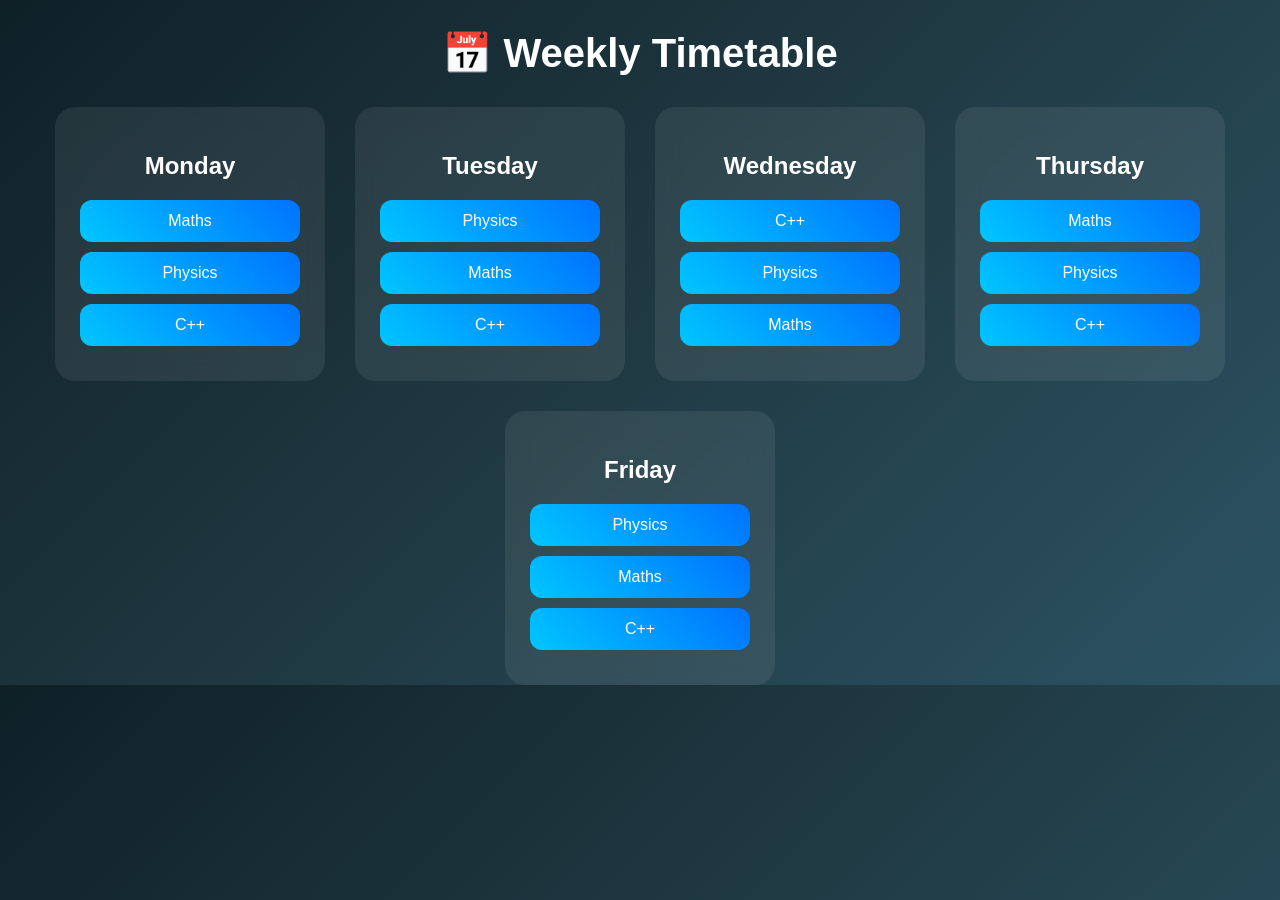
<file: index.html>
<!DOCTYPE html>
<html lang="en">
<head>
    <title>Student Timetable</title>
    <link rel="stylesheet" href="style.css">
</head>
<body>

<h1 class="title">📅 Weekly Timetable</h1>

<div class="grid">

    <div class="day-card">
        <h2>Monday</h2>
        <a href="maths.html" class="subject">Maths</a>
        <a href="physics.html" class="subject">Physics</a>
        <a href="cpp.html" class="subject">C++</a>
    </div>

    <div class="day-card">
        <h2>Tuesday</h2>
        <a href="physics.html" class="subject">Physics</a>
        <a href="maths.html" class="subject">Maths</a>
        <a href="cpp.html" class="subject">C++</a>
    </div>

    <div class="day-card">
        <h2>Wednesday</h2>
        <a href="cpp.html" class="subject">C++</a>
        <a href="physics.html" class="subject">Physics</a>
        <a href="maths.html" class="subject">Maths</a>
    </div>
    <div class="day-card">
        <h2>Thursday</h2>
        <a href="maths.html" class="subject">Maths</a>
        <a href="physics.html" class="subject">Physics</a>
        <a href="cpp.html" class="subject">C++</a>
    </div>
    <div class="day-card">
        <h2>Friday</h2>
        <a href="physics.html" class="subject">Physics</a>
        <a href="maths.html" class="subject">Maths</a>
        <a href="cpp.html" class="subject">C++</a>
    </div>

</div>

</body>
</html>
</file>
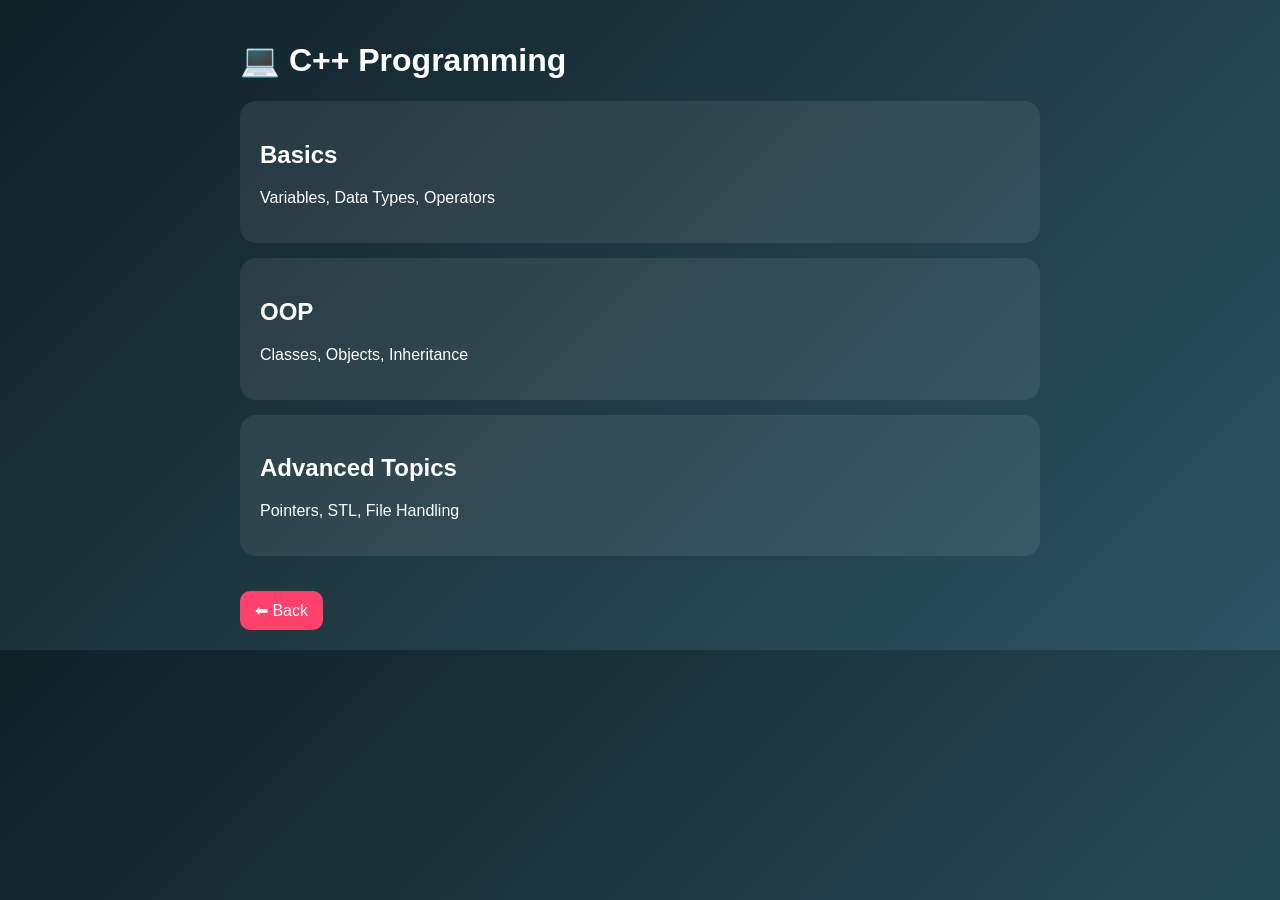
<file: cpp.html>
<!DOCTYPE html>
<html>
<head>
    <title>C++</title>
    <link rel="stylesheet" href="style.css">
</head>
<body>

<div class="container">
    <h1>💻 C++ Programming</h1>

    <div class="card">
        <h2>Basics</h2>
        <p>Variables, Data Types, Operators</p>
    </div>

    <div class="card">
        <h2>OOP</h2>
        <p>Classes, Objects, Inheritance</p>
    </div>

    <div class="card">
        <h2>Advanced Topics</h2>
        <p>Pointers, STL, File Handling</p>
    </div>

    <a href="index.html" class="back">⬅ Back</a>
</div>

</body>
</html>
</file>
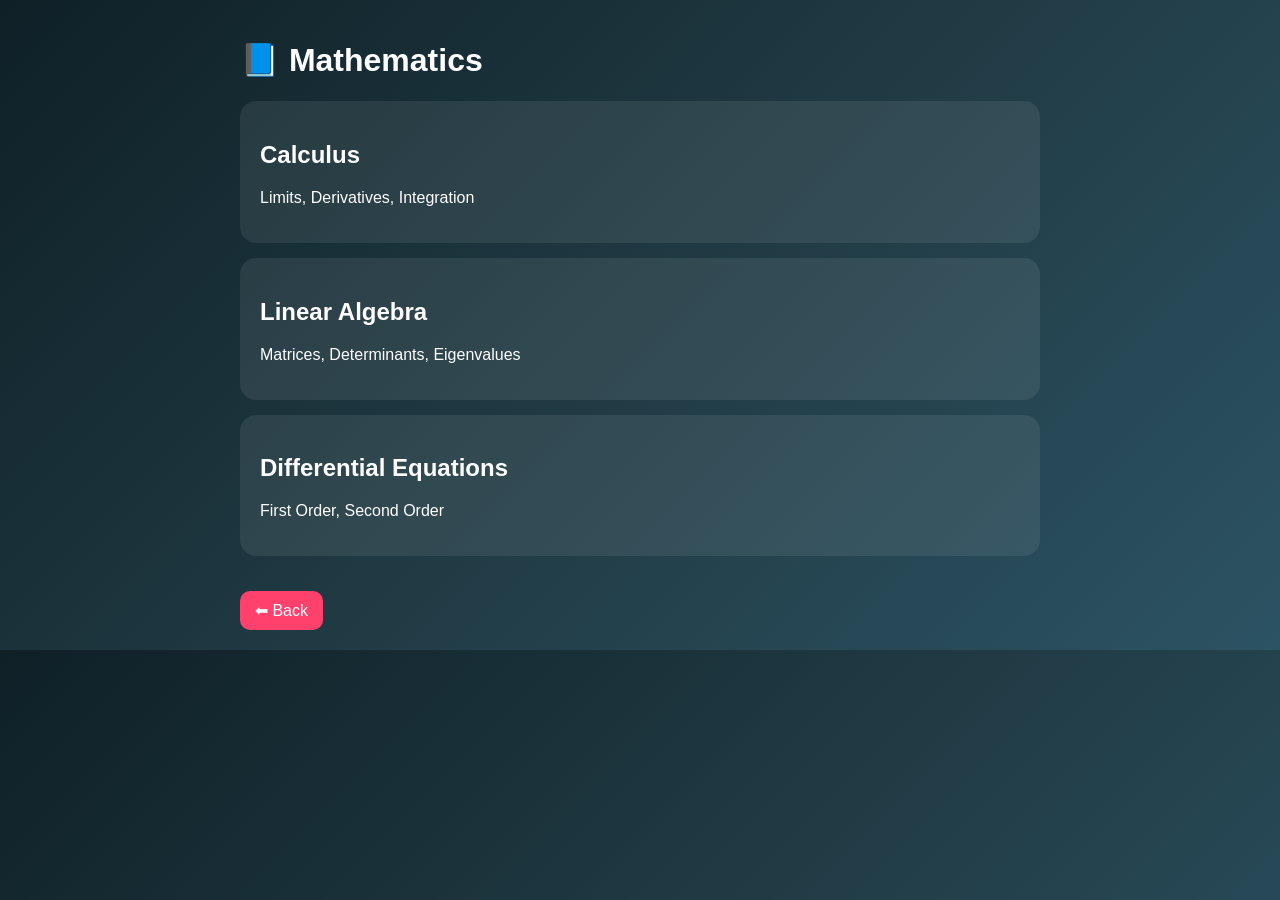
<file: maths.html>
<!DOCTYPE html>
<html>
<head>
    <title>Maths</title>
    <link rel="stylesheet" href="style.css">
</head>
<body>

<div class="container">
    <h1>📘 Mathematics</h1>

    <div class="card">
        <h2>Calculus</h2>
        <p>Limits, Derivatives, Integration</p>
    </div>

    <div class="card">
        <h2>Linear Algebra</h2>
        <p>Matrices, Determinants, Eigenvalues</p>
    </div>

    <div class="card">
        <h2>Differential Equations</h2>
        <p>First Order, Second Order</p>
    </div>

    <a href="index.html" class="back">⬅ Back</a>
</div>

</body>
</html>
</file>
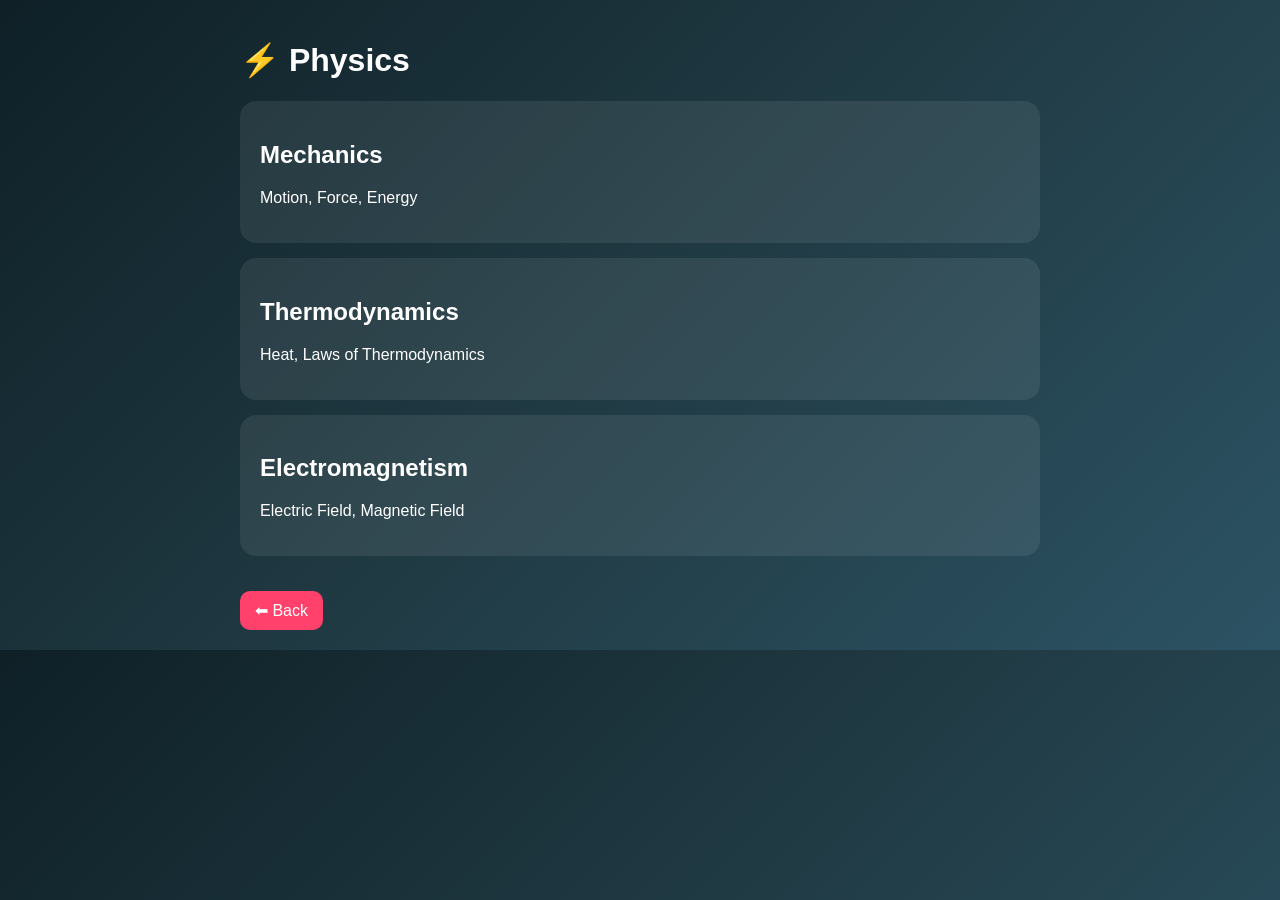
<file: physics.html>
<!DOCTYPE html>
<html>
<head>
    <title>Physics</title>
    <link rel="stylesheet" href="style.css">
</head>
<body>
<div class="container">
    <h1>⚡ Physics</h1>
    <div class="card">
        <h2>Mechanics</h2>
        <p>Motion, Force, Energy</p>
    </div>
    <div class="card">
        <h2>Thermodynamics</h2>
        <p>Heat, Laws of Thermodynamics</p>
    </div>
    <div class="card">
        <h2>Electromagnetism</h2>
        <p>Electric Field, Magnetic Field</p>
    </div>
    <a href="index.html" class="back">⬅ Back</a>
</div>

</body>
</html>
</file>
<file: style.css>
body {
    margin: 0;
    font-family: 'Poppins', sans-serif;
    background: linear-gradient(135deg, #0f2027, #203a43, #2c5364);
    color: white;
}

/* Title */
.title {
    text-align: center;
    margin: 30px 0;
    font-size: 2.5rem;
    animation: fadeIn 1s ease;
}

/* Grid Layout */
.grid {
    display: flex;
    justify-content: center;
    gap: 30px;
    flex-wrap: wrap;
}

/* Day Card */
.day-card {
    background: rgba(255, 255, 255, 0.08);
    backdrop-filter: blur(12px);
    padding: 25px;
    border-radius: 20px;
    width: 220px;
    text-align: center;
    transition: 0.4s;
}

.day-card:hover {
    transform: translateY(-10px) scale(1.05);
    box-shadow: 0 20px 40px rgba(0,0,0,0.4);
}

/* Subject Button */
.subject {
    display: block;
    margin: 10px 0;
    padding: 12px;
    border-radius: 12px;
    text-decoration: none;
    color: white;
    background: linear-gradient(45deg, #00c6ff, #0072ff);
    transition: 0.3s;
}

.subject:hover {
    transform: scale(1.1);
    background: linear-gradient(45deg, #ff7e5f, #feb47b);
}

/* Subject Page Layout */
.container {
    max-width: 800px;
    margin: auto;
    padding: 20px;
    animation: fadeIn 0.8s ease;
}

.card {
    background: rgba(255,255,255,0.08);
    padding: 20px;
    border-radius: 16px;
    margin: 15px 0;
    transition: 0.3s;
}

.card:hover {
    transform: scale(1.03);
    box-shadow: 0 10px 30px rgba(0,0,0,0.3);
}

/* Back Button */
.back {
    display: inline-block;
    margin-top: 20px;
    padding: 10px 15px;
    border-radius: 10px;
    background: #ff416c;
    color: white;
    text-decoration: none;
    transition: 0.3s;
}

.back:hover {
    background: #ff4b2b;
    transform: scale(1.1);
}

/* Animation */
@keyframes fadeIn {
    from { opacity: 0; transform: translateY(20px);}
    to { opacity: 1; transform: translateY(0);}
}
</file>
